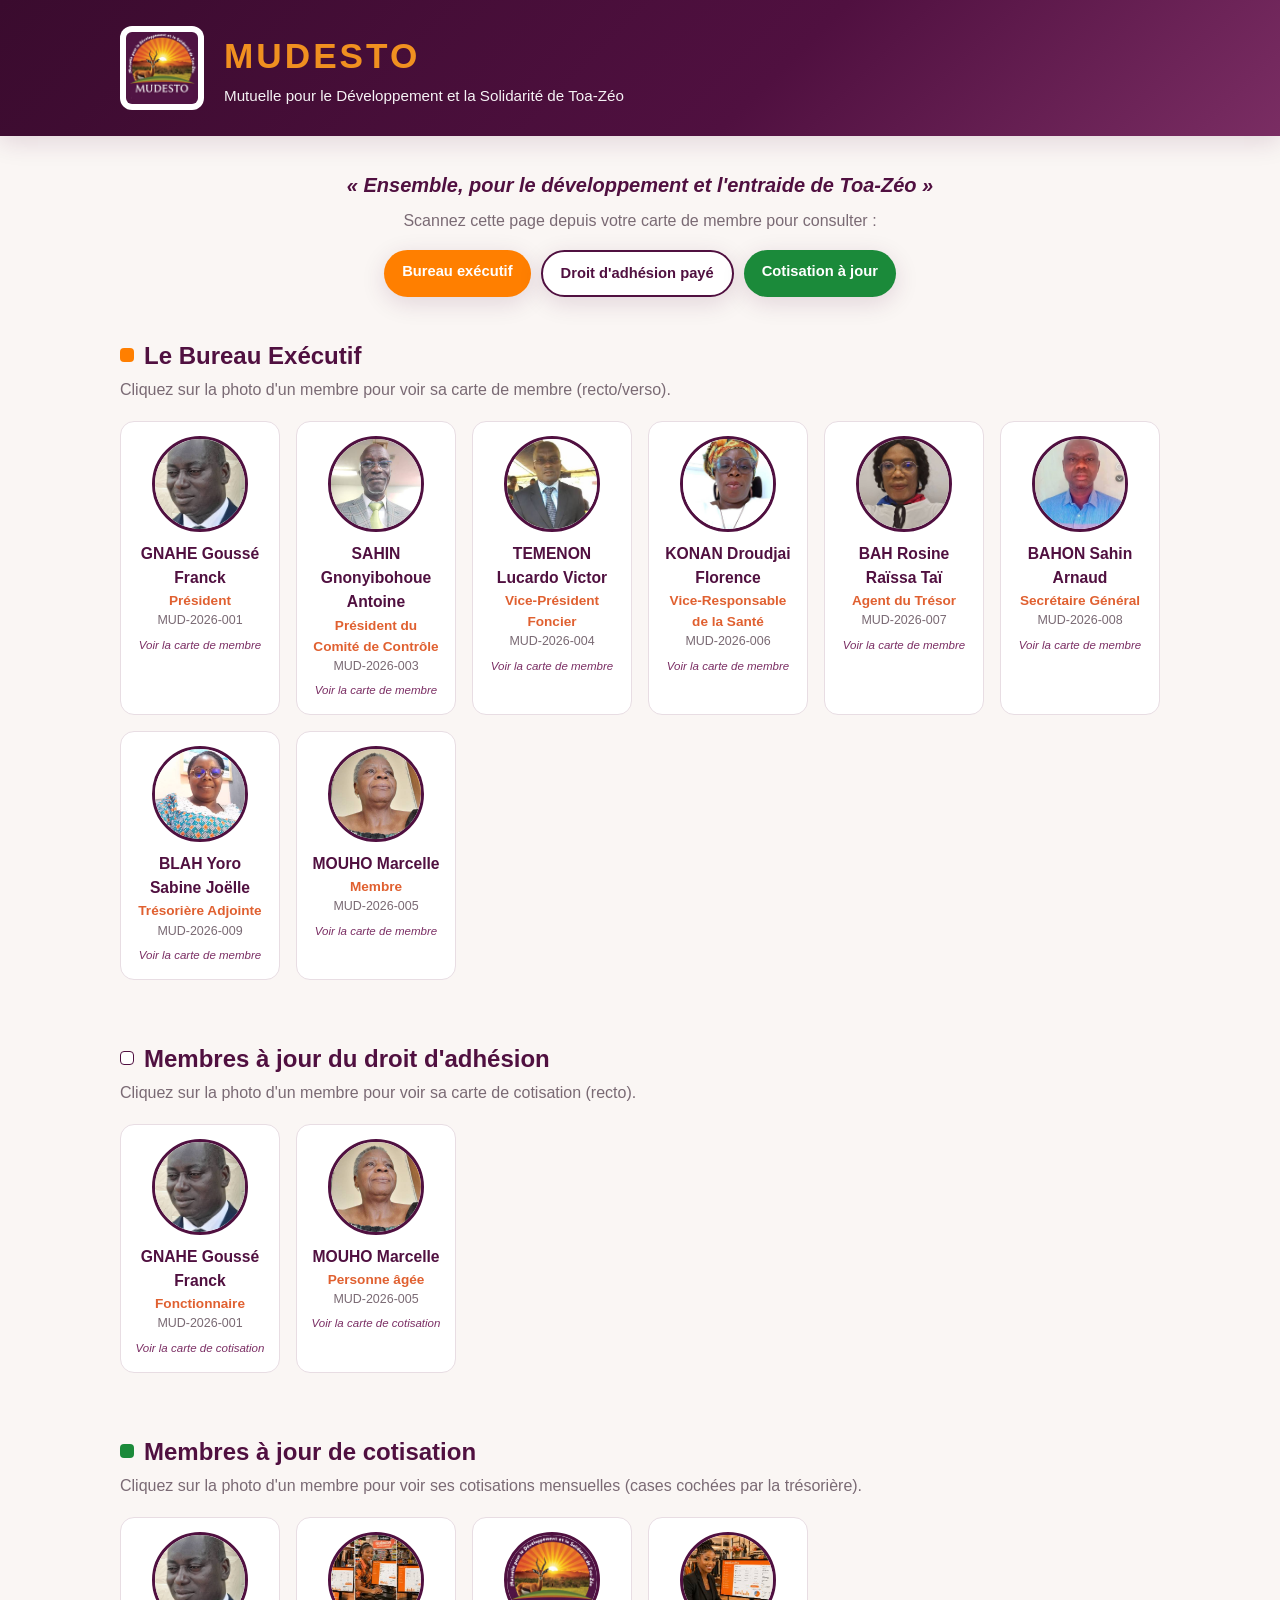
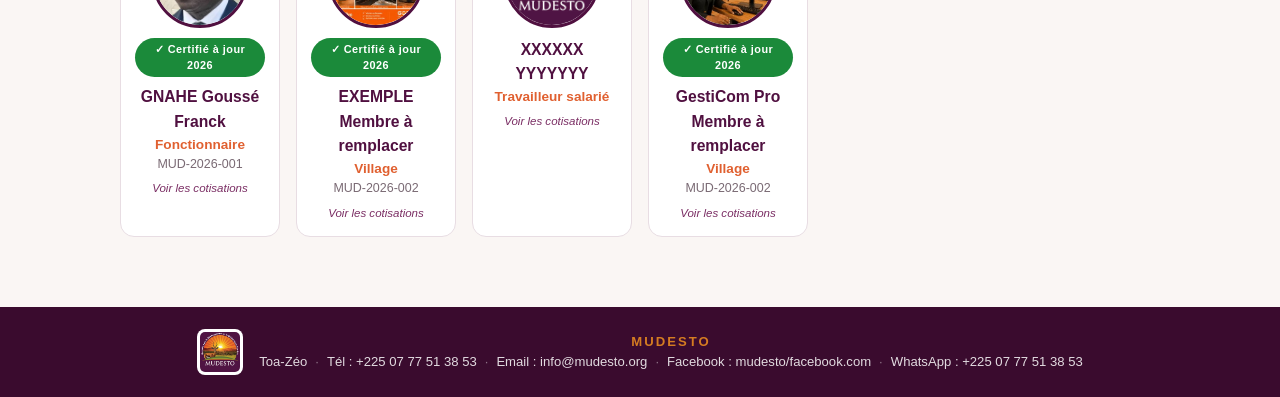
<file: index.html>
<!DOCTYPE html>
<html lang="fr">
<head>
  <meta charset="UTF-8">
  <meta name="viewport" content="width=device-width, initial-scale=1.0">
  <title>MUDESTO - Mutuelle pour le Développement et la Solidarité de Toa-Zéo</title>
  <meta name="description" content="Carte de membre numérique MUDESTO : bureau exécutif, membres à jour du droit d'adhésion et de cotisation.">
  <link rel="icon" type="image/png" href="assets/images/logo.png?v=mvzarmub">
  <link rel="stylesheet" href="assets/css/style.css?v=mvzarmub">
</head>
<body>

  <header class="site-header">
    <div class="container header-inner">
      <img src="assets/images/logo.png?v=mvzarmub" alt="Logo MUDESTO" class="logo">
      <div class="header-titles">
        <h1>MUDESTO</h1>
        <p class="nom-complet">Mutuelle pour le Développement et la Solidarité de Toa-Zéo</p>
      </div>
    </div>
  </header>

  <main class="container">

    <section class="hero">
      <p class="devise" id="hero-devise"></p>
      <p class="hero-note">Scannez cette page depuis votre carte de membre pour consulter :</p>
      <nav class="quick-nav">
        <a href="#bureau" class="chip chip-bureau">Bureau exécutif</a>
        <a href="#adherents" class="chip chip-adherents">Droit d'adhésion payé</a>
        <a href="#cotisants" class="chip chip-cotisants">Cotisation à jour</a>
      </nav>
    </section>

    <section id="bureau" class="section">
      <h2><span class="badge badge-bureau"></span> Le Bureau Exécutif</h2>
      <p class="section-sub">Cliquez sur la photo d'un membre pour voir sa carte de membre (recto/verso).</p>
      <div class="grid" id="grid-bureau"></div>
    </section>

    <section id="adherents" class="section">
      <h2><span class="badge badge-adherents"></span> Membres à jour du droit d'adhésion</h2>
      <p class="section-sub">Cliquez sur la photo d'un membre pour voir sa carte de cotisation (recto).</p>
      <div class="grid" id="grid-adherents"></div>
    </section>

    <section id="cotisants" class="section">
      <h2><span class="badge badge-cotisants"></span> Membres à jour de cotisation</h2>
      <p class="section-sub">Cliquez sur la photo d'un membre pour voir ses cotisations mensuelles (cases cochées par la trésorière).</p>
      <div class="grid" id="grid-cotisants"></div>
    </section>

  </main>

  <section class="qr-off-screen" id="qr-off" hidden>
    <div class="qr-off-box">
      <div class="qr-off-icon">&#9888;</div>
      <h2>Ce service est temporairement indisponible</h2>
      <p>Le QR code de votre carte est actuellement désactivé. Veuillez réessayer plus tard.</p>
    </div>
  </section>

  <footer class="site-footer">
    <div class="container footer-inner">
      <img src="assets/images/logo.png?v=mvzarmub" alt="Logo MUDESTO" class="logo-footer">
      <div>
        <p class="footer-nom">MUDESTO</p>
        <p id="footer-contact"></p>
      </div>
    </div>
  </footer>
  <!-- Modale : cartes du membre -->
  <div class="modal-overlay" id="modal" hidden>
    <div class="modal-box">
      <button class="modal-close" id="modal-close" aria-label="Fermer">&times;</button>
      <div id="modal-content"></div>
    </div>
  </div>

  <!-- Bouton remonter en haut -->
  <button class="back-to-top" id="back-to-top" aria-label="Remonter en haut" hidden>&#8593;</button>

  <script src="data/data.js?v=mvzarmub"></script>
  <script src="assets/js/app.js?v=mvzarmub"></script>
</body>
</html>
</file>
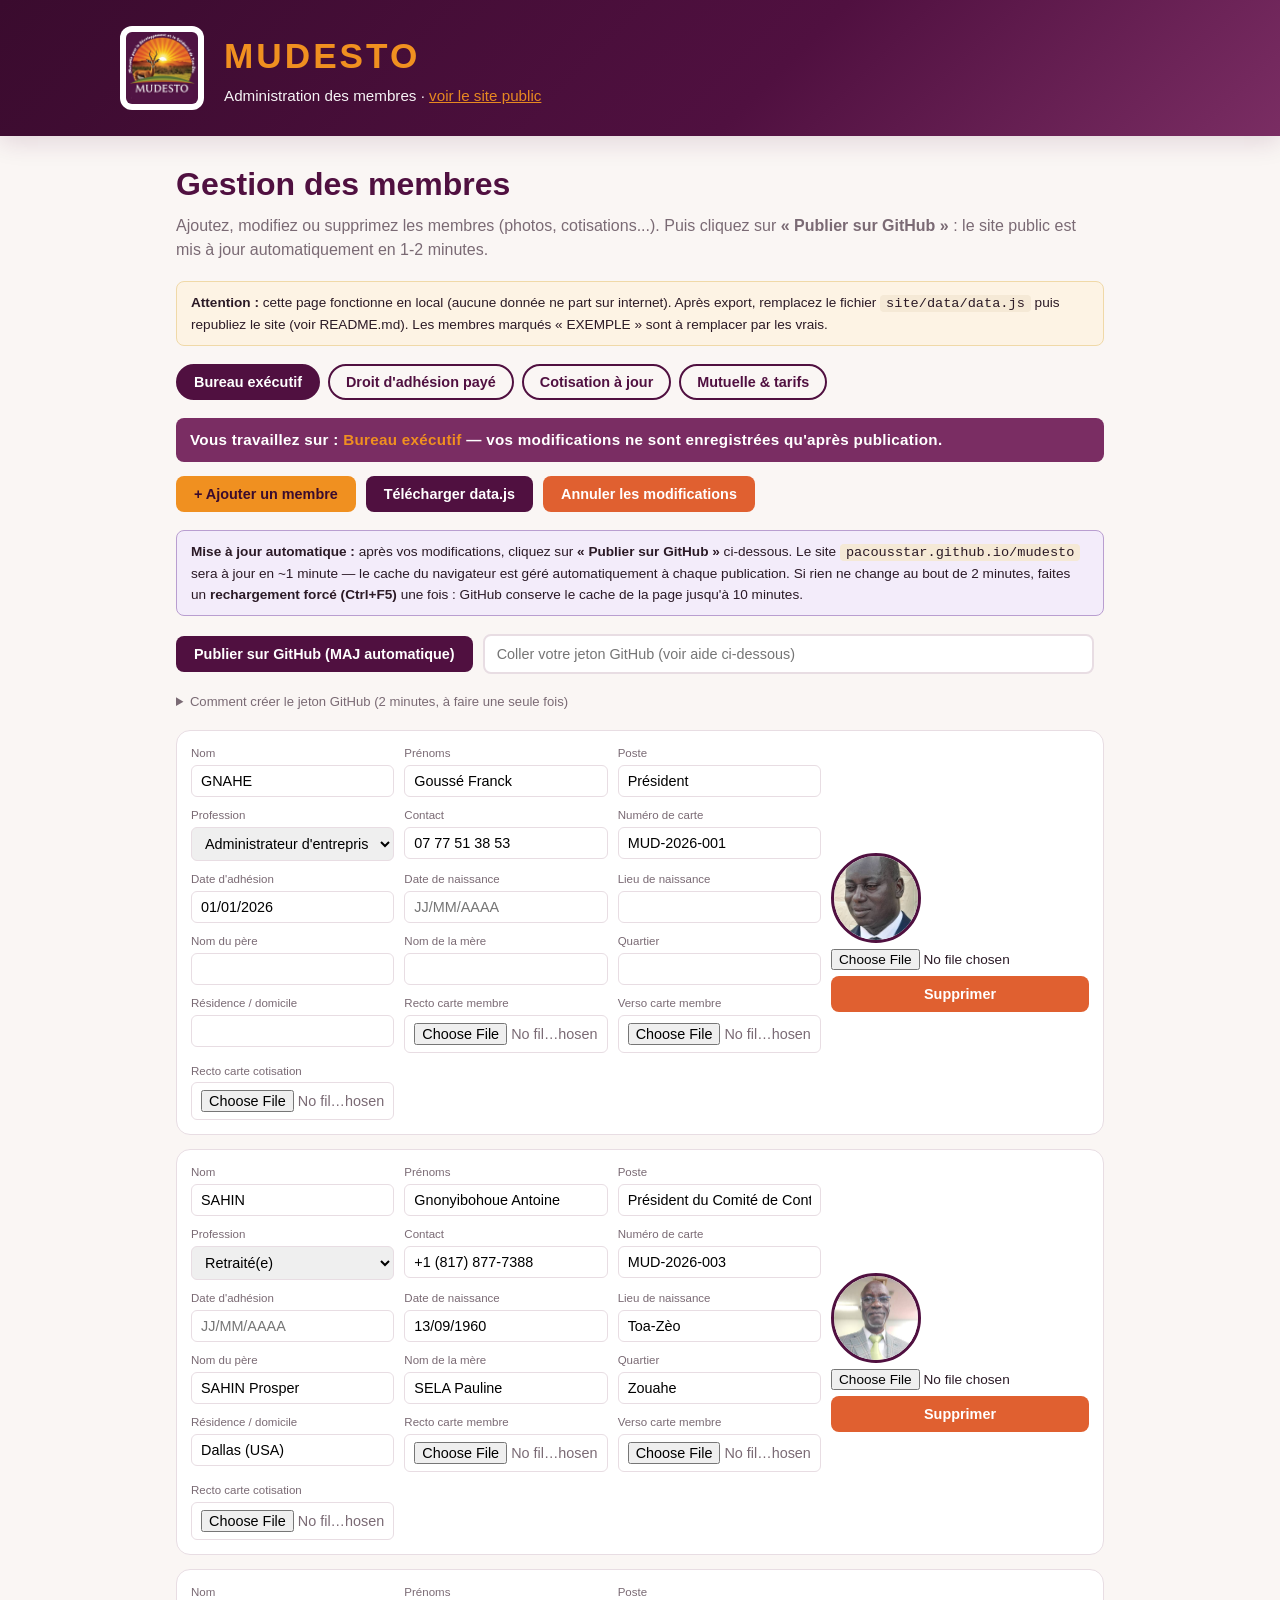
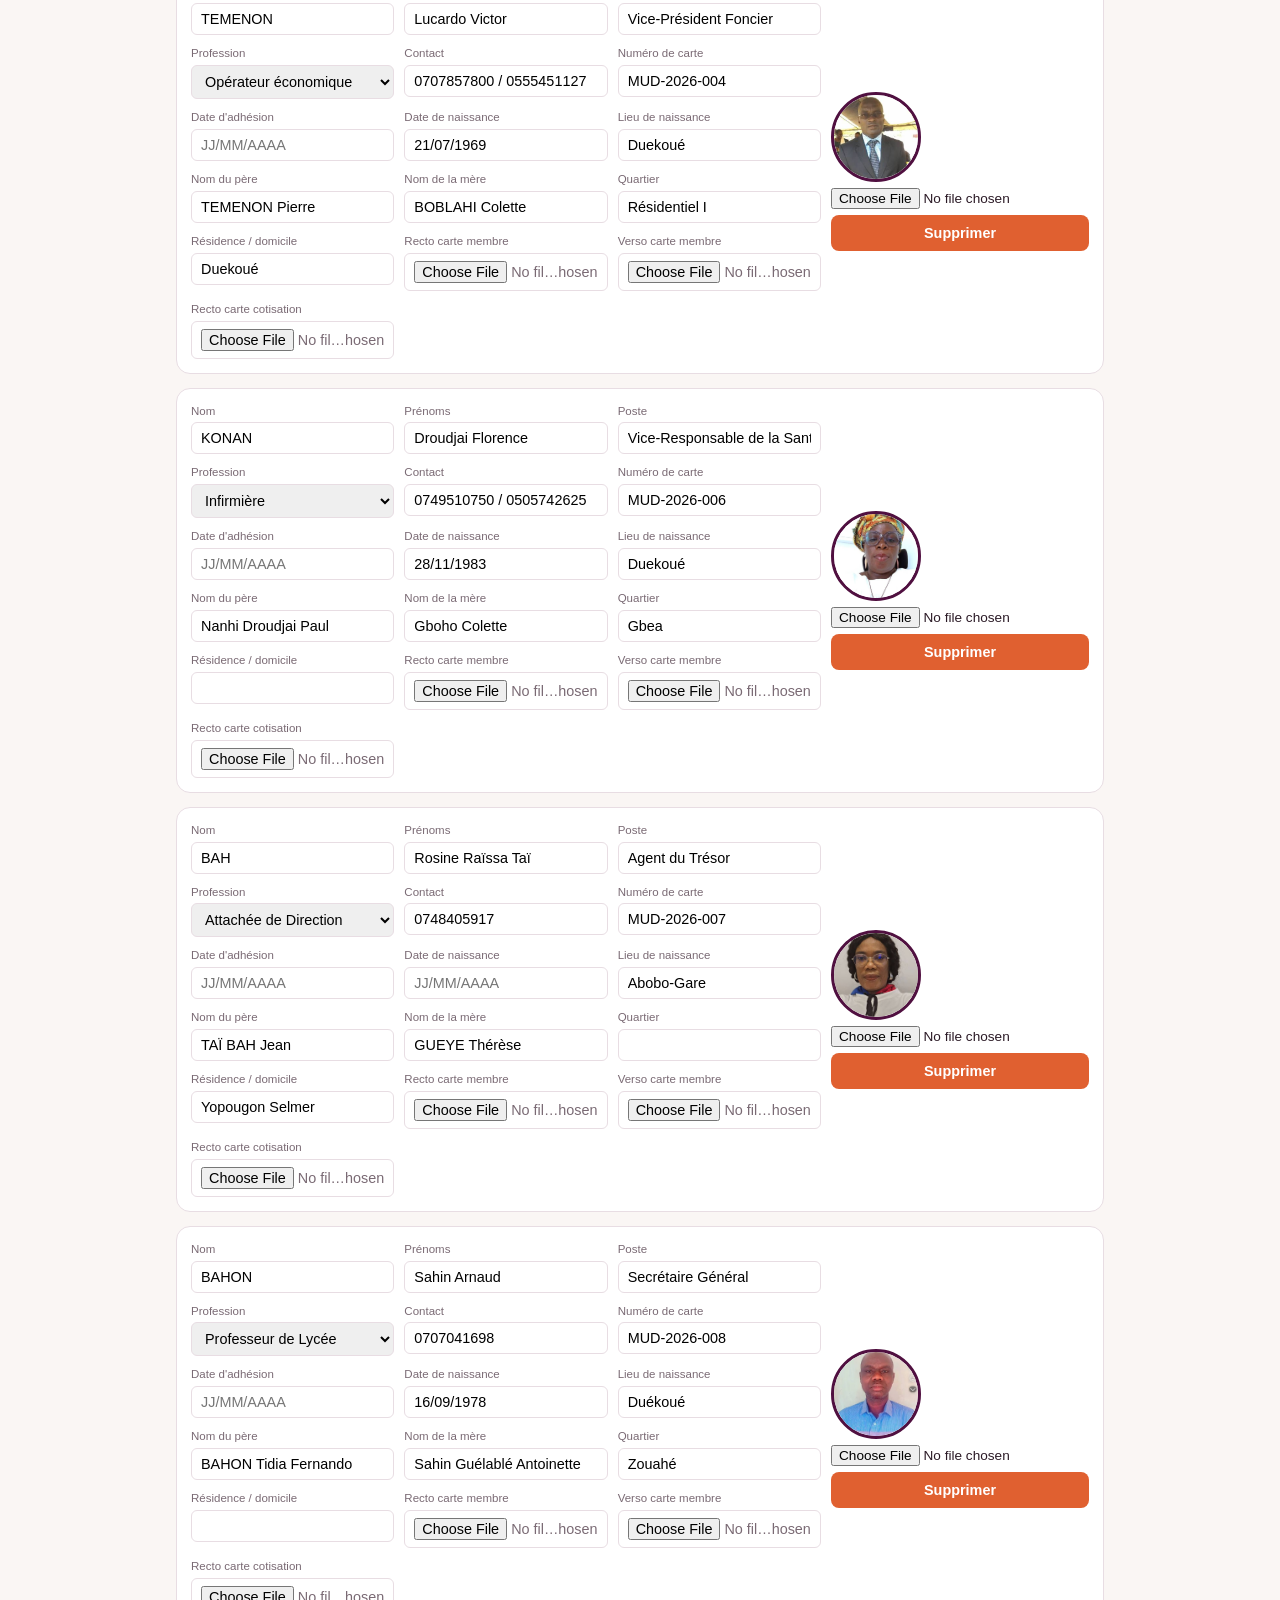
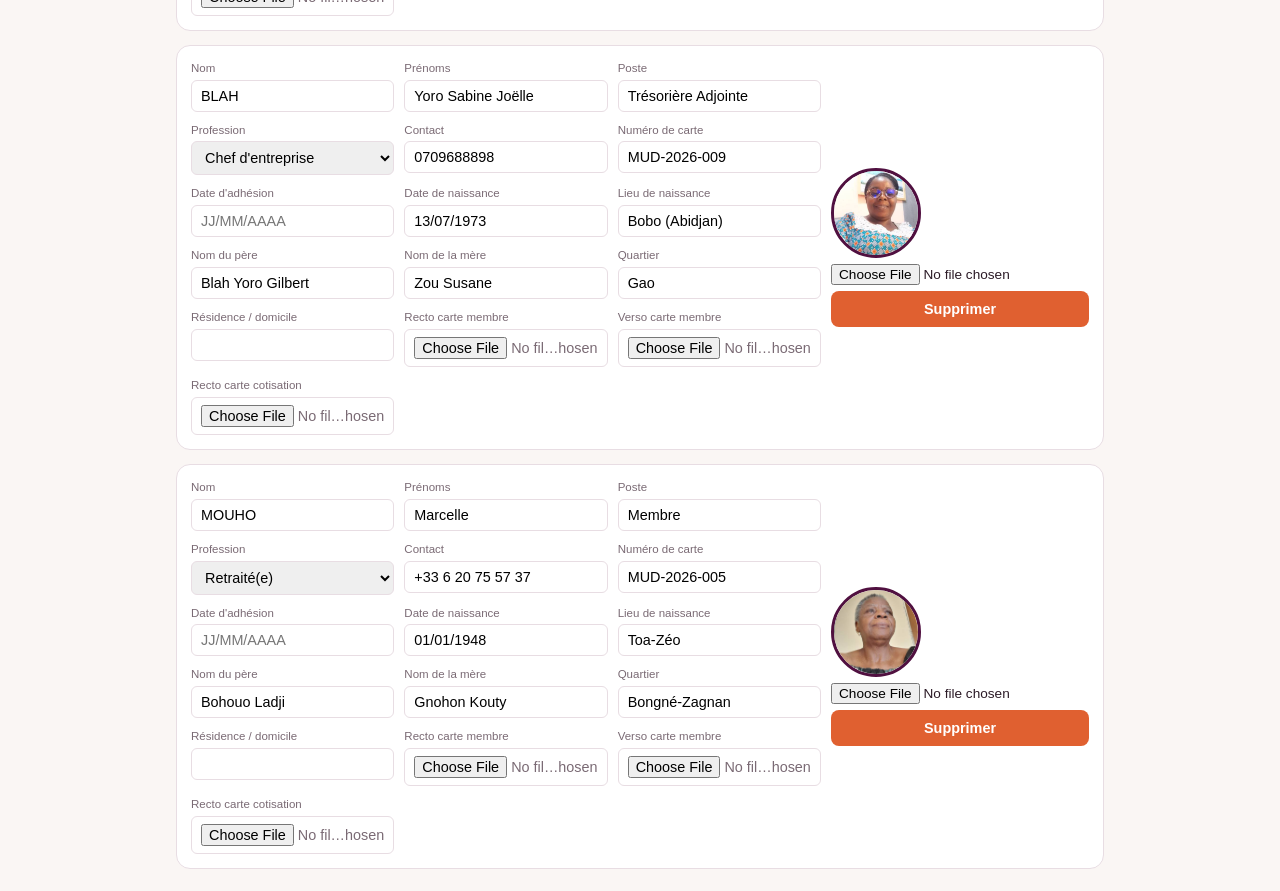
<file: admin.html>
<!DOCTYPE html>
<html lang="fr">
<head>
  <meta charset="UTF-8">
  <meta name="viewport" content="width=device-width, initial-scale=1.0">
  <title>MUDESTO - Administration des membres</title>
  <link rel="icon" type="image/png" href="assets/images/logo.png">
  <link rel="stylesheet" href="assets/css/style.css">
  <style>
    .admin-wrap { max-width: 960px; margin: 24px auto; padding: 0 16px; }
    .admin-wrap h1 { color: var(--purple); margin-bottom: 4px; }
    .admin-sub { color: var(--muted); margin-bottom: 18px; }
    .tabs { display: flex; gap: 8px; flex-wrap: wrap; margin-bottom: 18px; }
    .tab {
      border: 2px solid var(--purple);
      background: transparent;
      color: var(--purple);
      padding: 8px 16px;
      border-radius: 999px;
      font-weight: 700;
      cursor: pointer;
      font-size: 0.9rem;
    }
    .tab.active { background: var(--purple); color: var(--white); }
    .admin-actions { display: flex; gap: 10px; margin-bottom: 18px; flex-wrap: wrap; }
    .btn {
      border: none;
      border-radius: 8px;
      padding: 10px 18px;
      font-weight: 700;
      cursor: pointer;
      font-size: 0.9rem;
      background: var(--orange);
      color: var(--purple-dark);
    }
    .btn.secondary { background: var(--purple); color: var(--white); }
    .btn.danger { background: var(--orange-dark); color: var(--white); }
    .member-row {
      background: var(--white);
      border: 1px solid var(--border);
      border-radius: var(--radius);
      padding: 14px;
      margin-bottom: 14px;
      display: grid;
      grid-template-columns: 1fr auto;
      gap: 10px;
    }
    .member-row.photo-row { display: block; }
    .member-fields { display: grid; grid-template-columns: repeat(auto-fit, minmax(160px, 1fr)); gap: 10px; }
    .member-fields label { font-size: 0.72rem; color: var(--muted); display: block; }
    .member-fields input, .member-fields select {
      width: 100%;
      padding: 7px 9px;
      border: 1px solid var(--border);
      border-radius: 6px;
      font-size: 0.9rem;
      margin-top: 2px;
    }
    .photo-preview {
      width: 90px; height: 90px;
      border-radius: 50%;
      object-fit: cover;
      border: 3px solid var(--purple);
      margin-right: 12px;
      vertical-align: middle;
    }
    .photo-input { font-size: 0.85rem; }
    .row-actions { display: flex; flex-direction: column; gap: 6px; justify-content: center; }
    .cot-grid { display: grid; grid-template-columns: repeat(3, 1fr); gap: 4px 12px; margin-top: 8px; }
    .cot-grid label { display: flex; align-items: center; gap: 6px; font-size: 0.8rem; cursor: pointer; }
    .year-block { border: 1px dashed var(--border); border-radius: 8px; padding: 8px; margin-top: 8px; }
    .year-block h5 { color: var(--purple); font-size: 0.8rem; margin-bottom: 4px; }
    .note { background: #fdf3e4; border: 1px solid #f0d9a8; border-radius: 8px; padding: 10px 14px; font-size: 0.85rem; margin-bottom: 18px; }
    .note code { background: #f5e9d6; padding: 1px 6px; border-radius: 4px; }
    .copy-hint { grid-column: 1 / -1; background: #eef4fa; border: 1px dashed #9db8d6; border-radius: 8px; padding: 8px 12px; font-size: 0.78rem; color: #2b5a8c; }
    .copy-notice { grid-column: 1 / -1; border-radius: 8px; padding: 8px 12px; font-size: 0.8rem; }
    .copy-notice.ok { background: #e9f7ee; border: 1px solid #9bd4ab; color: #1b6b33; }
    .copy-notice.ko { background: #fdf3e4; border: 1px solid #f0d9a8; color: #8a5a00; }
    .tab-title {
      background: var(--purple-soft);
      color: var(--white);
      border-radius: 8px;
      padding: 10px 14px;
      font-weight: 700;
      font-size: 0.95rem;
      margin-bottom: 14px;
      letter-spacing: 0.3px;
    }
    .tab-title .tab-title-action { color: var(--orange); }
    .btn:disabled { opacity: 0.45; cursor: not-allowed; }
    .qr-toggle {
      display: flex;
      align-items: center;
      justify-content: space-between;
      gap: 12px;
      background: #e9f7ee;
      border: 1px solid #9bd4ab;
      border-radius: 8px;
      padding: 10px 14px;
    }
    .qr-toggle span { display: flex; flex-direction: column; gap: 2px; }
    .qr-toggle small { font-weight: 400; color: var(--muted); font-size: 0.72rem; }
    .qr-toggle input { width: 22px; height: 22px; accent-color: #1b8a3a; cursor: pointer; }
  </style>
</head>
<body>

  <header class="site-header">
    <div class="container header-inner">
      <img src="assets/images/logo.png" alt="Logo MUDESTO" class="logo">
      <div class="header-titles">
        <h1>MUDESTO</h1>
        <p class="nom-complet">Administration des membres &middot; <a href="index.html" style="color:#f09020;">voir le site public</a></p>
      </div>
    </div>
  </header>

  <div class="admin-wrap">
    <h1>Gestion des membres</h1>
    <p class="admin-sub">Ajoutez, modifiez ou supprimez les membres (photos, cotisations...). Puis cliquez sur <strong>« Publier sur GitHub »</strong> : le site public est mis à jour automatiquement en 1-2 minutes.</p>

    <div class="note">
      <strong>Attention :</strong> cette page fonctionne en local (aucune donnée ne part sur internet). Après export, remplacez le fichier
      <code>site/data/data.js</code> puis republiez le site (voir README.md). Les membres marqués « EXEMPLE » sont à remplacer par les vrais.
    </div>

    <div class="tabs" id="tabs">
      <button class="tab active" data-tab="bureau">Bureau exécutif</button>
      <button class="tab" data-tab="adherents">Droit d'adhésion payé</button>
      <button class="tab" data-tab="cotisants">Cotisation à jour</button>
      <button class="tab" data-tab="mutuelle">Mutuelle &amp; tarifs</button>
    </div>

    <div id="tab-title" class="tab-title"></div>

    <div id="save-status" style="display:none;background:#fdf3e4;border:1px solid #f0d9a8;border-radius:8px;padding:10px 14px;font-size:0.9rem;font-weight:700;margin-bottom:14px;color:#8a5a00;">
      &#128190; Modifications non enregistrées &mdash; cliquez sur « Publier sur GitHub » pour les mettre en ligne (sinon elles seront perdues).
    </div>
    <div id="sync-status" style="display:none;background:#f3ecfa;border:1px solid #b99ed0;border-radius:8px;padding:10px 14px;font-size:0.9rem;font-weight:700;margin-bottom:14px;color:#6b3fa0;">
      &nbsp;
    </div>

    <div class="admin-actions">
      <button class="btn" id="btn-add">+ Ajouter un membre</button>
      <button class="btn secondary" id="btn-export">Télécharger data.js</button>
      <button class="btn danger" id="btn-reload">Annuler les modifications</button>
    </div>

    <div class="note" style="border-color:#b99ed0;background:#f3ecfa;">
      <strong>Mise à jour automatique :</strong> après vos modifications, cliquez sur
      <strong>« Publier sur GitHub »</strong> ci-dessous. Le site
      <code>pacousstar.github.io/mudesto</code> sera à jour en ~1 minute — le cache du
      navigateur est géré automatiquement à chaque publication. Si rien ne change au bout
      de 2 minutes, faites un <strong>rechargement forcé (Ctrl+F5)</strong> une fois :
      GitHub conserve le cache de la page jusqu'à 10 minutes.
    </div>

    <div class="admin-actions" style="align-items:center;">
      <button class="btn" id="btn-publish" style="background:var(--purple);color:#fff;">Publier sur GitHub (MAJ automatique)</button>
      <input type="password" id="token-input" placeholder="Coller votre jeton GitHub (voir aide ci-dessous)"
             style="flex:1;min-width:240px;padding:10px 12px;border:2px solid var(--border);border-radius:8px;font-size:0.9rem;">
      <span id="pub-status" style="font-weight:700;"></span>
    </div>
    <details style="margin-bottom:18px;font-size:0.82rem;color:var(--muted);">
      <summary>Comment créer le jeton GitHub (2 minutes, à faire une seule fois)</summary>
      <ol style="margin:8px 0 0 18px;line-height:1.7;">
        <li>Ouvrez <a href="https://github.com/settings/tokens?type=beta" target="_blank">github.com/settings/tokens?type=beta</a> (connecté en <strong>Pacousstar</strong>)</li>
        <li>Cliquez <strong>Generate new token</strong> → nommez-le <code>mudesto-admin</code></li>
        <li>Durée : <strong>No expiration</strong> (ou une durée à votre choix)</li>
        <li>Dans <strong>Repository access</strong> : choisissez <em>Only select repositories</em> → sélectionnez <code>mudesto</code></li>
        <li>Dans <strong>Permissions</strong> → <em>Contents</em> → choisissez <strong>Read and write</strong></li>
        <li>Cliquez <strong>Generate token</strong> puis <strong>copiez le jeton</strong> (affiché une seule fois)</li>
        <li>Collez-le dans le champ ci-dessus puis cliquez <strong>Publier sur GitHub</strong></li>
      </ol>
      <p style="margin-top:8px;">Le jeton est enregistré <strong>uniquement dans votre navigateur</strong> (aucun serveur) et limité au seul dépôt mudesto.<br>
      <strong>Fusion automatique :</strong> au moment de publier, le bouton fusionne vos modifications avec celles faites ailleurs (champ par champ, membre par membre). Rien n'est jamais écrasé — ni vos MAJ, ni les MAJ extérieures.</p>
    </details>

    <div id="admin-content"></div>
  </div>

  <script src="data/data.js"></script>
  <script src="assets/js/merge.js"></script>
  <script>
    (function () {
      "use strict";

      let DATA = window.MUDESTO_DATA;
      let sessionBase = JSON.parse(JSON.stringify(DATA));
      let currentTab = "bureau";

      const $ = (s) => document.querySelector(s);
      const CATEGORIES = Object.keys(DATA.tarifs.cotisationMensuelle);
      const PROFESSIONS = [
        "Administrateur d'entreprise",
        "Chef d'entreprise",
        "Professeur de Lycée",
        "Attachée de Direction",
        "Infirmière",
        "Retraité(e)",
        "Opérateur économique",
        "Étudiant",
        "Élève",
        "Salarié",
        "Ménagère",
        "Sans emploi"
      ];
      const MOIS = DATA.mois;
      const ANNEES = DATA.annees;

      const saveStatus = $("#save-status");
      let dirty = false;
      const markDirty = () => {
        dirty = true;
        saveStatus.style.display = "block";
        saveStatus.textContent = "\u{1F4BE} Modifications non enregistrées \u2014 cliquez sur « Publier sur GitHub » pour les mettre en ligne (sinon elles seront perdues).";
        saveStatus.style.background = "#fdf3e4";
        saveStatus.style.borderColor = "#f0d9a8";
        saveStatus.style.color = "#8a5a00";
      };

      let lists = { bureau: DATA.bureau, adherents: DATA.adherents, cotisants: DATA.cotisants };
      const uid = () => "m" + Date.now().toString(36) + Math.random().toString(36).slice(2, 6);

      /* ---------- Titre de la section active ---------- */
      const TAB_TITLES = {
        bureau: "Bureau exécutif",
        adherents: "Droit d'adhésion payé",
        cotisants: "Cotisation à jour",
        mutuelle: "Mutuelle & tarifs"
      };
      const tabTitle = $("#tab-title");
      const btnAdd = $("#btn-add");
      const setTabTitle = (msg) => { tabTitle.innerHTML = msg; };
      const updateSectionTitle = () => {
        btnAdd.disabled = currentTab === "mutuelle";
        btnAdd.title = currentTab === "mutuelle" ? "Aucun membre ici : cet onglet gère les informations de la mutuelle" : "";
        setTabTitle(`Vous travaillez sur : <span class="tab-title-action">${TAB_TITLES[currentTab]}</span> — vos modifications ne sont enregistrées qu'après publication.`);
      };

      /* ---------- Photo : redimensionnement + base64 ---------- */
      function fileToDataURL(file, maxW, cb) {
        const img = new Image();
        const url = URL.createObjectURL(file);
        img.onload = () => {
          const scale = Math.min(1, maxW / img.width);
          const canvas = document.createElement("canvas");
          canvas.width = Math.round(img.width * scale);
          canvas.height = Math.round(img.height * scale);
          canvas.getContext("2d").drawImage(img, 0, 0, canvas.width, canvas.height);
          cb(canvas.toDataURL("image/jpeg", 0.72));
          URL.revokeObjectURL(url);
        };
        img.src = url;
      }

      /* ---------- Rendu ---------- */

      function cotEditor(m) {
        const montant = DATA.tarifs.cotisationMensuelle[m.categorie] || 0;
        return `
          <div style="font-size:0.82rem;color:var(--purple);margin-bottom:4px;">
            <b>${m.categorie || "—"}</b> &middot; cotisation mensuelle : <b>${montant ? montant.toLocaleString("fr-FR") + " F" : "—"}</b>
          </div>
          <div class="cot-grid">
            ${ANNEES.map((annee) => `
              <div class="year-block">
                <h5>Année ${annee}</h5>
                ${MOIS.map((mois) => {
                  const paye = !!(m.cotisations && m.cotisations[annee] && m.cotisations[annee][mois]);
                  return `
                    <label><input type="checkbox" class="cot-check"
                      data-annee="${annee}" data-mois="${mois}"
                      ${paye ? "checked" : ""}> ${mois}</label>`;
                }).join("")}
              </div>
            `).join("")}
          </div>`;
      }

      function memberRow(m, kind) {
        const isBureau = kind === "bureau";
        const isCotisant = kind === "cotisants";
        return `
        <div class="member-row" data-id="${m.id}">
          ${isCotisant ? `
          <div class="copy-hint">Nom + Prénoms suffisent : les autres champs (catégorie, contact, n° de carte, photo, identité…) se copient automatiquement depuis « Droit d'adhésion payé » si le membre y existe déjà.</div>
          <div class="copy-notice" style="display:none;"></div>` : kind === "adherents" ? `
          <div class="copy-hint">Nom + Prénoms suffisent : les autres champs (catégorie, contact, n° de carte, photo, identité…) se copient automatiquement depuis « Bureau exécutif » si le membre y existe déjà.</div>
          <div class="copy-notice" style="display:none;"></div>` : ""}
          <div class="member-fields">
            <label>Nom<input class="f-nom" value="${(m.nom || "").replace(/"/g, "&quot;")}"></label>
            <label>Prénoms<input class="f-prenoms" value="${(m.prenoms || "").replace(/"/g, "&quot;")}"></label>
            ${isBureau ? `<label>Poste<input class="f-poste" value="${(m.poste || "").replace(/"/g, "&quot;")}"></label>` : ""}
            ${isBureau ? `
            <label>Profession
              <select class="f-prof-select">
                <option value="">&mdash; S&eacute;lectionner &mdash;</option>
                ${PROFESSIONS.map((p) => `<option>${p}</option>`).join("")}
                <option value="__autre__">Autre : &agrave; pr&eacute;ciser</option>
              </select>
              <input class="f-prof-autre" placeholder="Précisez la profession" style="display:none;">
            </label>` : `
            <label>Catégorie
              <select class="f-categorie">
                ${CATEGORIES.map((c) => `<option ${c === m.categorie ? "selected" : ""}>${c}</option>`).join("")}
              </select>
            </label>`}
            <label>Contact<input class="f-contact" value="${(m.contact || "").replace(/"/g, "&quot;")}"></label>
            <label>Numéro de carte<input class="f-num" value="${(m.numCarte || "").replace(/"/g, "&quot;")}"></label>
            <label>Date d'adhésion<input class="f-date" value="${(m.dateAdhesion || "").replace(/"/g, "&quot;")}" placeholder="JJ/MM/AAAA"></label>
            <label>Date de naissance<input class="f-ddn" value="${(m.dateNaissance || "").replace(/"/g, "&quot;")}" placeholder="JJ/MM/AAAA"></label>
            <label>Lieu de naissance<input class="f-ldn" value="${(m.lieuNaissance || "").replace(/"/g, "&quot;")}"></label>
            ${isBureau ? "" : `<label>Profession<input class="f-prof" value="${(m.profession || "").replace(/"/g, "&quot;")}"></label>`}
            <label>Nom du père<input class="f-pere" value="${(m.pere || "").replace(/"/g, "&quot;")}"></label>
            <label>Nom de la mère<input class="f-mere" value="${(m.mere || "").replace(/"/g, "&quot;")}"></label>
            <label>Quartier<input class="f-quartier" value="${(m.quartier || "").replace(/"/g, "&quot;")}"></label>
            <label>Résidence / domicile<input class="f-residence" value="${(m.residence || "").replace(/"/g, "&quot;")}"></label>
            ${isBureau ? `
              <label>Recto carte membre<input type="file" accept="image/*" class="f-file" data-field="carteMembreRecto"></label>
              <label>Verso carte membre<input type="file" accept="image/*" class="f-file" data-field="carteMembreVerso"></label>
            ` : ""}
            ${isCotisant ? "" : `
              <label>Recto carte cotisation<input type="file" accept="image/*" class="f-file" data-field="carteCotisationRecto"></label>
            `}
            ${isCotisant ? `
              <label>Verso carte cotisation<input type="file" accept="image/*" class="f-file" data-field="carteCotisationVerso"></label>
            ` : ""}
          </div>
          <div class="row-actions">
            <img class="photo-preview" src="${m.photo || ""}" alt=""
                 style="${m.photo ? "" : "display:none;"}">
            <input type="file" accept="image/*" class="photo-input" title="Choisir la photo du membre">
            <button class="btn danger btn-del">Supprimer</button>
          </div>
        </div>
        ${isCotisant ? `<div class="member-row photo-row" data-id="${m.id}">${cotEditor(m)}</div>` : ""}`;
      }

      function renderTab() {
        if (currentTab === "mutuelle") {
          renderMutuelle();
          return;
        }
        const list = lists[currentTab];
        const items = list.map((m) => memberRow(m, currentTab)).join("") ||
          "<p style='color:var(--muted);'>Aucun membre dans cette liste.</p>";
        $("#admin-content").innerHTML = items;

        document.querySelectorAll(".member-row[data-id]").forEach((row) => {
          const id = row.dataset.id;
          const m = list.find((x) => x.id === id);
          if (!m) return;

          const COPY_FROM = {
            cotisants: { list: lists.adherents, label: "« Droit d'adhésion payé »" },
            adherents: { list: lists.bureau, label: "« Bureau exécutif »" }
          };
          const copyFrom = COPY_FROM[currentTab];
          if (copyFrom) {
            const norm = (s) => (s || "").trim().toLowerCase().normalize("NFD").replace(/[\u0300-\u036f]/g, "");
            const showCopyNotice = (ok, txt) => {
              const notice = row.querySelector(".copy-notice");
              if (notice) {
                notice.style.display = "";
                notice.className = "copy-notice " + ok;
                notice.textContent = txt;
              }
            };
            const autoFillFromSource = () => {
              const nom = row.querySelector(".f-nom").value;
              const prenoms = row.querySelector(".f-prenoms").value;
              if (!nom && !prenoms) return;
              const src = copyFrom.list.find((a) => norm(a.nom) === norm(nom) && norm(a.prenoms) === norm(prenoms));
              if (src) {
                ["categorie", "contact", "numCarte", "dateAdhesion", "dateNaissance", "lieuNaissance", "profession", "pere", "mere", "quartier", "residence", "photo"].forEach((f) => { m[f] = src[f]; });
                markDirty();
                renderTab();
                const row2 = document.querySelector('.member-row[data-id="' + m.id + '"]');
                const n2 = row2 && row2.querySelector(".copy-notice");
                if (n2) {
                  n2.style.display = "";
                  n2.className = "copy-notice ok";
                  n2.textContent = "Données copiées depuis " + copyFrom.label + " : " + src.nom + " " + (src.prenoms || "") + " — catégorie, contact, n° de carte, photo, etc.";
                }
              } else {
                showCopyNotice("ko", "Aucun membre « " + nom + " " + prenoms + " » trouvé dans " + copyFrom.label + " — remplissez les champs manuellement.");
              }
            };
            row.querySelectorAll(".f-nom, .f-prenoms").forEach((el) => {
              el.addEventListener("change", autoFillFromSource);
            });
          }

          row.querySelectorAll(".f-nom, .f-prenoms, .f-poste, .f-categorie, .f-contact, .f-num, .f-date, .f-ddn, .f-ldn, .f-prof, .f-pere, .f-mere, .f-quartier, .f-residence").forEach((el) => {
            el.addEventListener("change", () => {
              const map = {
                "f-nom": "nom", "f-prenoms": "prenoms", "f-poste": "poste",
                "f-categorie": "categorie", "f-contact": "contact",
                "f-num": "numCarte", "f-date": "dateAdhesion",
                "f-ddn": "dateNaissance", "f-ldn": "lieuNaissance",
                "f-prof": "profession", "f-pere": "pere", "f-mere": "mere",
                "f-quartier": "quartier", "f-residence": "residence"
              };
              m[map[el.className]] = el.value;
              markDirty();
            });
          });

          const fileInput = row.querySelector(".photo-input");
          if (fileInput) {
            fileInput.addEventListener("change", (e) => {
              const f = e.target.files[0];
              if (!f) return;
              fileToDataURL(f, 400, (dataUrl) => {
                m.photo = dataUrl;
                const img = row.querySelector(".photo-preview");
                img.src = dataUrl;
                img.style.display = "";
                markDirty();
              });
            });
          }

          row.querySelectorAll(".f-file").forEach((el) => {
            el.addEventListener("change", (e) => {
              const f = e.target.files[0];
              if (!f) return;
              fileToDataURL(f, 1000, (dataUrl) => { m[el.dataset.field] = dataUrl; markDirty(); });
            });
          });

          const profSelect = row.querySelector(".f-prof-select");
          if (profSelect) {
            const autre = row.querySelector(".f-prof-autre");
            const setAutre = (show, val) => {
              autre.style.display = show ? "" : "none";
              if (val !== undefined) autre.value = val;
            };
            const cur = m.profession || "";
            if (PROFESSIONS.includes(cur)) {
              profSelect.value = cur;
            } else if (cur) {
              profSelect.value = "__autre__";
              setAutre(true, cur);
            }
            profSelect.addEventListener("change", () => {
              if (profSelect.value === "__autre__") {
                setAutre(true);
              } else {
                m.profession = profSelect.value;
                setAutre(false, "");
                markDirty();
              }
            });
            autre.addEventListener("change", () => {
              m.profession = autre.value;
              markDirty();
            });
          }

          row.querySelectorAll(".cot-check").forEach((cb) => {
            cb.addEventListener("change", () => {
              if (!m.cotisations) m.cotisations = {};
              if (!m.cotisations[cb.dataset.annee]) m.cotisations[cb.dataset.annee] = {};
              m.cotisations[cb.dataset.annee][cb.dataset.mois] = cb.checked;
              markDirty();
            });
          });

          const del = row.querySelector(".btn-del");
          if (del) {
            del.addEventListener("click", () => {
              if (confirm("Supprimer ce membre ?")) {
                const idx = list.findIndex((x) => x.id === id);
                if (idx > -1) list.splice(idx, 1);
                markDirty();
                renderTab();
              }
            });
          }
        });
      }

      /* ---------- Onglet Mutuelle & tarifs ---------- */
      function renderMutuelle() {
        const M = DATA.mutuelle;
        if (!M.contact) M.contact = {};
        M.contact.adresse = M.contact.adresse || "";
        M.contact.telephone = M.contact.telephone || "";
        M.contact.email = M.contact.email || "";
        M.contact.facebook = M.contact.facebook || "";
        M.contact.whatsapp = M.contact.whatsapp || "";
        const bind = (sel, obj, key) => {
          const el = $("#admin-content").querySelector(sel);
          el.addEventListener("change", () => { obj[key] = el.value; markDirty(); });
        };
        const tarifRow = (cat) => `
          <div style="display:flex;gap:10px;align-items:center;background:var(--white);border:1px solid var(--border);border-radius:8px;padding:10px 14px;margin-bottom:8px;">
            <b style="flex:1;">${cat}</b>
            <label style="font-size:0.75rem;color:var(--muted);">Droit d'adhésion (F)
              <input class="t-adh" data-cat="${cat}" type="number" value="${DATA.tarifs.droitAdhesion[cat]}" style="width:110px;padding:7px 9px;border:1px solid var(--border);border-radius:6px;margin-top:2px;">
            </label>
            <label style="font-size:0.75rem;color:var(--muted);">Cotisation mensuelle (F)
              <input class="t-cot" data-cat="${cat}" type="number" value="${DATA.tarifs.cotisationMensuelle[cat]}" style="width:110px;padding:7px 9px;border:1px solid var(--border);border-radius:6px;margin-top:2px;">
            </label>
          </div>`;

        $("#admin-content").innerHTML = `
          <div class="note" style="border-color:#b99ed0;background:#f3ecfa;">
            Ces informations apparaissent dans l'en-tête et le pied de page du site public.
          </div>
          <div class="member-row" style="grid-template-columns:1fr;">
            <div class="member-fields">
              <label>Nom complet de la mutuelle<input id="m-nomcomplet" value="${(M.nomComplet || "").replace(/"/g, "&quot;")}"></label>
              <label>Devise / slogan<input id="m-devise" value="${(M.devise || "").replace(/"/g, "&quot;")}"></label>
              <label>Période des cartes<input id="m-periode" value="${(M.periodeCarte || "").replace(/"/g, "&quot;")}"></label>
              <label>Adresse<input id="m-adresse" value="${(M.contact.adresse || "").replace(/"/g, "&quot;")}"></label>
              <label>Téléphone<input id="m-telephone" value="${(M.contact.telephone || "").replace(/"/g, "&quot;")}" placeholder="+225 07 00 00 00 00"></label>
              <label>Email<input id="m-email" value="${(M.contact.email || "").replace(/"/g, "&quot;")}" placeholder="mudesto@example.com"></label>
              <label>Facebook<input id="m-facebook" value="${(M.contact.facebook || "").replace(/"/g, "&quot;")}" placeholder="https://facebook.com/..."></label>
              <label>WhatsApp<input id="m-whatsapp" value="${(M.contact.whatsapp || "").replace(/"/g, "&quot;")}" placeholder="+225 07 00 00 00 00"></label>
              <label class="qr-toggle">
                <span>
                  QR code visible
                  <small>Si désactivé : le QR est remplacé par « QR désactivé » sur les cartes, et un scan affiche « Service temporairement indisponible ».</small>
                </span>
                <input type="checkbox" id="m-qr" ${M.qrcodeVisible !== false ? "checked" : ""}>
              </label>
            </div>
          </div>
          <h3 style="color:var(--purple);margin:18px 0 10px;">Tarifs (en francs CFA)</h3>
          ${CATEGORIES.map(tarifRow).join("")}
        `;

        bind("#m-nomcomplet", M, "nomComplet");
        bind("#m-devise", M, "devise");
        bind("#m-periode", M, "periodeCarte");
        bind("#m-adresse", M.contact, "adresse");
        bind("#m-telephone", M.contact, "telephone");
        bind("#m-email", M.contact, "email");
        bind("#m-facebook", M.contact, "facebook");
        bind("#m-whatsapp", M.contact, "whatsapp");
        $("#m-qr").addEventListener("change", (e) => {
          M.qrcodeVisible = e.target.checked;
          markDirty();
        });
        $("#admin-content").querySelectorAll(".t-adh").forEach((el) => {
          el.addEventListener("change", () => {
            DATA.tarifs.droitAdhesion[el.dataset.cat] = Number(el.value) || 0;
            markDirty();
          });
        });
        $("#admin-content").querySelectorAll(".t-cot").forEach((el) => {
          el.addEventListener("change", () => {
            DATA.tarifs.cotisationMensuelle[el.dataset.cat] = Number(el.value) || 0;
            markDirty();
          });
        });
      }

      /* ---------- Onglets ---------- */
      $("#tabs").addEventListener("click", (e) => {
        const btn = e.target.closest(".tab");
        if (!btn) return;
        currentTab = btn.dataset.tab;
        document.querySelectorAll(".tab").forEach((t) => t.classList.toggle("active", t === btn));
        updateSectionTitle();
        renderTab();
      });

      /* ---------- Ajouter ---------- */
      btnAdd.addEventListener("click", () => {
        if (currentTab === "mutuelle") return;
        const m = {
          id: uid(), nom: "NOUVEAU", prenoms: "",
          contact: "", categorie: CATEGORIES[0], numCarte: "", dateAdhesion: "",
          photo: null
        };
        if (currentTab === "bureau") m.poste = "Membre du bureau";
        if (currentTab === "cotisants") m.cotisations = {};
        lists[currentTab].unshift(m);
        markDirty();
        setTabTitle(`Membre ajouté dans : <span class="tab-title-action">${TAB_TITLES[currentTab]}</span> — remplissez ses informations puis publiez.`);
        renderTab();
        window.scrollTo({ top: 0, behavior: "smooth" });
      });

      /* ---------- Recharger (annuler) ---------- */
      $("#btn-reload").addEventListener("click", () => {
        if (confirm("Annuler toutes les modifications non exportées ?")) {
          location.reload();
        }
      });

      /* ---------- Publier sur GitHub (MAJ automatique) ---------- */
      const TOKEN_KEY = "mudesto_github_token";
      const REPO = "Pacousstar/mudesto";
      const FILE_PATH = "data/data.js";

      const tokenInput = $("#token-input");
      const pubStatus = $("#pub-status");
      tokenInput.value = localStorage.getItem(TOKEN_KEY) || "";

      const status = (msg, ok) => {
        pubStatus.textContent = msg;
        pubStatus.style.color = ok === undefined ? "var(--muted)" : ok ? "#1b8a3a" : "#c0392b";
      };

      const buildDataJs = () => {
        const clone = JSON.parse(JSON.stringify(DATA));
        for (const f of ["telephone", "whatsapp"]) {
          if (clone.mutuelle.contact && clone.mutuelle.contact[f]) {
            clone.mutuelle.contact[f] = String(clone.mutuelle.contact[f]).replace(/^\u00B0/, "+");
          }
        }
        return "/* ============================================================\n" +
          "   MUDESTO - Base de données des membres (générée par admin.html)\n" +
          "   ============================================================ */\n\n" +
          "window.MUDESTO_DATA = " + JSON.stringify(clone, null, 2) + ";\n";
      };

      const apiHeaders = (token) => ({
        "Authorization": "Bearer " + token,
        "Accept": "application/vnd.github+json",
        "User-Agent": "MUDESTO-admin"
      });

      const getRepoFile = async (token, path) => {
        const res = await fetch("https://api.github.com/repos/" + REPO + "/contents/" + path, { headers: apiHeaders(token) });
        if (!res.ok) throw new Error(path + " introuvable (" + res.status + ")");
        const j = await res.json();
        return { text: decodeURIComponent(escape(atob(j.content))), sha: j.sha };
      };

      const putRepoFile = async (token, path, content, message) => {
        let sha = null;
        const getRes = await fetch("https://api.github.com/repos/" + REPO + "/contents/" + path, { headers: apiHeaders(token) });
        if (getRes.ok) sha = (await getRes.json()).sha;
        else if (getRes.status !== 404) throw new Error("API GitHub : " + getRes.status);

        const putRes = await fetch("https://api.github.com/repos/" + REPO + "/contents/" + path, {
          method: "PUT",
          headers: { ...apiHeaders(token), "Content-Type": "application/json" },
          body: JSON.stringify({
            message: message,
            content: btoa(unescape(encodeURIComponent(content))),
            sha: sha || undefined
          })
        });
        if (!putRes.ok) {
          const err = await putRes.json().catch(() => ({}));
          if ((err.message || "").toLowerCase().includes("authentication")) {
            throw new Error("token");
          }
          throw new Error(err.message || putRes.status);
        }
      };

      $("#btn-publish").addEventListener("click", async () => {
        const token = tokenInput.value.trim();
        if (!token) {
          status("Collez d'abord votre jeton GitHub (voir l'aide).", false);
          return;
        }
        localStorage.setItem(TOKEN_KEY, token);
        status("Publication en cours...", undefined);
        $("#btn-publish").disabled = true;
        try {
          /* Fusion automatique avec les données en ligne :
             aucune MAJ faite ailleurs n'est perdue, aucune modification
             faite ici n'est supprimée. */
          let remoteData = null;
          const getRes = await fetch("https://api.github.com/repos/" + REPO + "/contents/" + FILE_PATH, { headers: apiHeaders(token) });
          if (getRes.ok) {
            const j = await getRes.json();
            const remoteTxt = decodeURIComponent(escape(atob(j.content)));
            const eq = remoteTxt.indexOf("window.MUDESTO_DATA = ");
            if (eq > -1) {
              try {
                remoteData = JSON.parse(remoteTxt.slice(eq + "window.MUDESTO_DATA = ".length).replace(/;\s*$/, ""));
              } catch (e) { remoteData = null; }
            }
          }
          if (remoteData && window.MUDESTO_MERGE) {
            const merged = window.MUDESTO_MERGE.mergeData(sessionBase, DATA, remoteData);
            if (JSON.stringify(merged) !== JSON.stringify(DATA)) {
              DATA = merged;
              sessionBase = JSON.parse(JSON.stringify(DATA));
              lists = { bureau: DATA.bureau, adherents: DATA.adherents, cotisants: DATA.cotisants };
              renderTab();
              status("Fusion automatique avec les MAJ faites ailleurs effectuée (aucune perte) — publication en cours...", undefined);
            }
          }

          const ts = Date.now().toString(36);
          await putRepoFile(token, FILE_PATH, buildDataJs(), "Mise à jour des membres (" + new Date().toLocaleString("fr-FR") + ")");

          /* Anti-cache : force le navigateur à recharger data.js et les assets */
          const idx = await getRepoFile(token, "index.html");
          const newIdx = idx.text
            .replace(/src="data\/data\.js(?:\?v=[^"]*)?"/g, `src="data/data.js?v=${ts}"`)
            .replace(/(src|href)="(assets\/[^"?]+)(?:\?v=[^"]*)?"/g, `$1="$2?v=${ts}"`);
          if (newIdx !== idx.text) {
            await putRepoFile(token, "index.html", newIdx, "Anti-cache navigateur : version des données (v" + ts + ")");
          }

          status("Publié ! Le site sera à jour dans ~1 min ✓", true);
          dirty = false;
          lists = { bureau: DATA.bureau, adherents: DATA.adherents, cotisants: DATA.cotisants };
          renderTab();
          saveStatus.style.display = "block";
          saveStatus.textContent = "\u2713 Toutes les modifications sont publiées en ligne — le site sera à jour dans ~1 min (cache navigateur géré automatiquement).";
          saveStatus.style.background = "#e8f7ec";
          saveStatus.style.borderColor = "#b7e3c3";
          saveStatus.style.color = "#1b8a3a";
        } catch (e) {
          if (e.message === "token") {
            status("Jeton invalide ou sans permission. Recréez-le (aide ci-dessus).", false);
          } else {
            status("Erreur : " + e.message, false);
          }
        } finally {
          $("#btn-publish").disabled = false;
        }
      });

      /* ---------- Exporter ---------- */
      $("#btn-export").addEventListener("click", () => {
        const js =
          "/* ============================================================\n" +
          "   MUDESTO - Base de données des membres (générée par admin.html)\n" +
          "   Remplacez le fichier site/data/data.js par ce contenu.\n" +
          "   ============================================================ */\n\n" +
          "window.MUDESTO_DATA = " + JSON.stringify(DATA, null, 2) + ";\n";
        const blob = new Blob([js], { type: "text/javascript" });
        const a = document.createElement("a");
        a.href = URL.createObjectURL(blob);
        a.download = "data.js";
        a.click();
        URL.revokeObjectURL(a.href);
      });

      updateSectionTitle();
      renderTab();

      /* ---------- Charger les dernières données publiées depuis GitHub ----------
         Le fichier data/data.js local peut être plus ancien que la version en ligne
         (publiée depuis cet écran). En mode local, on charge la version GitHub
         pour ne jamais écraser des données plus récentes. */
      const syncStatus = $("#sync-status");
      if (window.location.protocol === "file:" && window.fetch) {
        syncStatus.style.display = "block";
        syncStatus.style.background = "#f3ecfa";
        syncStatus.style.borderColor = "#b99ed0";
        syncStatus.style.color = "#6b3fa0";
        syncStatus.textContent = "\u23F3 Recherche des dernières données publiées sur GitHub...";
        fetch("https://raw.githubusercontent.com/Pacousstar/mudesto/main/data/data.js")
          .then((r) => { if (!r.ok) throw new Error("HTTP " + r.status); return r.text(); })
          .then((txt) => {
            if (!/window\.MUDESTO_DATA\s*=/.test(txt)) throw new Error("contenu invalide");
            if (saveStatus.style.display === "block") {
              syncStatus.textContent = "\u26A0 Des données plus récentes existent sur GitHub, mais vos modifications locales ne sont pas publiées. Publiez ou annulez.";
              return;
            }
            const el = document.createElement("script");
            el.textContent = txt;
            document.head.appendChild(el);
            DATA = window.MUDESTO_DATA;
            sessionBase = JSON.parse(JSON.stringify(DATA));
            lists = { bureau: DATA.bureau, adherents: DATA.adherents, cotisants: DATA.cotisants };
            updateSectionTitle();
            renderTab();
            syncStatus.style.background = "#e8f7ec";
            syncStatus.style.borderColor = "#b7e3c3";
            syncStatus.style.color = "#1b8a3a";
            syncStatus.textContent = "\u2713 Données chargées depuis GitHub (dernière version publiée). Vos modifications seront fusionnées au moment de publier.";
          })
          .catch(() => {
            syncStatus.style.background = "#fdf3e4";
            syncStatus.style.borderColor = "#f0d9a8";
            syncStatus.style.color = "#8a5a00";
            syncStatus.textContent = "\u26A0 Hors ligne : édition des données locales. À la publication, une fusion automatique avec la version en ligne aura lieu.";
          });
      }
    })();
  </script>
</body>
</html>
</file>
<file: assets/css/style.css>
/* ============================================================
   MUDESTO - Feuille de style
   Couleurs : pourpre #501040 (logo) + orange #f09020 (accents)
   ============================================================ */

:root {
  --purple: #501040;
  --purple-dark: #3a0b2e;
  --purple-soft: #7a2d63;
  --orange: #f09020;
  --orange-dark: #e06030;
  --bg: #faf6f4;
  --ink: #2b1a26;
  --muted: #7a6a74;
  --white: #ffffff;
  --border: #e8dde3;
  --radius: 14px;
  --shadow: 0 6px 24px rgba(80, 16, 64, 0.14);
  --card-ratio: 1.585;
}

* { box-sizing: border-box; margin: 0; padding: 0; }

html { scroll-behavior: smooth; }

body {
  font-family: "Segoe UI", Arial, sans-serif;
  background: var(--bg);
  color: var(--ink);
  line-height: 1.55;
}

.container { max-width: 1080px; margin: 0 auto; padding: 0 20px; }

/* ---------- En-tête ---------- */
.site-header {
  background: linear-gradient(135deg, var(--purple-dark), var(--purple) 60%, var(--purple-soft));
  color: var(--white);
  padding: 26px 0;
  box-shadow: var(--shadow);
}
.header-inner { display: flex; align-items: center; gap: 20px; }
.logo { width: 84px; height: 84px; object-fit: contain; border-radius: 12px; background: var(--white); padding: 6px; }
.header-titles h1 {
  font-size: 2.2rem;
  letter-spacing: 3px;
  color: var(--orange);
  font-weight: 800;
}
.nom-complet { font-size: 0.95rem; opacity: 0.95; }
.periode { font-size: 0.85rem; opacity: 0.8; margin-top: 2px; }
.periode strong { color: var(--orange); }

/* ---------- Héro ---------- */
.hero { text-align: center; padding: 34px 0 10px; }
.devise { font-size: 1.25rem; font-style: italic; color: var(--purple); font-weight: 600; margin-bottom: 8px; }
.hero-note { color: var(--muted); margin-bottom: 16px; }
.quick-nav { display: flex; justify-content: center; gap: 10px; flex-wrap: wrap; }
.chip {
  text-decoration: none;
  color: var(--white);
  padding: 10px 18px;
  border-radius: 999px;
  font-weight: 600;
  font-size: 0.92rem;
  transition: transform 0.15s ease, box-shadow 0.15s ease;
  box-shadow: var(--shadow);
}
.chip:hover { transform: translateY(-2px); }
.chip-bureau { background: #ff7f00; }
.chip-adherents { background: #ffffff; color: var(--purple); border: 2px solid var(--purple); }
.chip-cotisants { background: #1b8a3a; }

/* ---------- Sections ---------- */
.section { padding: 30px 0; scroll-margin-top: 16px; }
.section h2 { font-size: 1.5rem; color: var(--purple); display: flex; align-items: center; gap: 10px; }
.badge { width: 14px; height: 14px; border-radius: 4px; display: inline-block; }
.badge-bureau { background: #ff7f00; }
.badge-adherents { background: #ffffff; border: 1px solid var(--purple); }
.badge-cotisants { background: #1b8a3a; }
.section-sub { color: var(--muted); margin: 4px 0 18px; }

/* ---------- Grille des membres ---------- */
.grid {
  display: grid;
  grid-template-columns: repeat(auto-fill, minmax(160px, 1fr));
  gap: 16px;
}
.member-card {
  background: var(--white);
  border: 1px solid var(--border);
  border-radius: var(--radius);
  padding: 14px;
  text-align: center;
  cursor: pointer;
  transition: transform 0.15s ease, box-shadow 0.15s ease;
}
.member-card:hover { transform: translateY(-4px); box-shadow: var(--shadow); }
.member-cert {
  display: inline-block;
  background: #1b8a3a;
  color: var(--white);
  font-size: 0.68rem;
  font-weight: 800;
  letter-spacing: 0.5px;
  border-radius: 999px;
  padding: 3px 10px;
  margin-bottom: 8px;
}
.member-photo {
  width: 96px;
  height: 96px;
  border-radius: 50%;
  object-fit: cover;
  border: 3px solid var(--purple);
  margin: 0 auto 10px;
  background: var(--purple-soft);
  display: flex;
  align-items: center;
  justify-content: center;
  color: var(--white);
  font-weight: 700;
  font-size: 1.6rem;
}
.member-name { font-weight: 700; color: var(--purple); font-size: 0.98rem; }
.member-role { font-size: 0.85rem; color: var(--orange-dark); font-weight: 600; }
.member-meta { font-size: 0.78rem; color: var(--muted); }
.member-hint { font-size: 0.72rem; color: var(--purple-soft); margin-top: 6px; font-style: italic; }

/* ---------- Modale ---------- */
.modal-overlay {
  position: fixed;
  inset: 0;
  background: rgba(58, 11, 46, 0.75);
  display: flex;
  overflow-y: auto;
  -webkit-overflow-scrolling: touch;
  padding: 20px;
  z-index: 100;
}
.modal-overlay[hidden] { display: none; }
.modal-box {
  background: var(--white);
  border-radius: var(--radius);
  padding: 24px;
  max-width: 620px;
  width: 100%;
  margin: auto;
  overflow: visible;
  position: relative;
  box-shadow: 0 20px 60px rgba(0, 0, 0, 0.35);
}
.modal-box.modal-wide {
  max-width: 760px;
}
.modal-wide .digital-card { max-width: 700px; }
.modal-wide .cv2-summary { font-size: 0.78rem; }
.modal-close {
  position: absolute;
  top: 10px;
  right: 14px;
  border: none;
  background: var(--purple);
  color: var(--white);
  width: 34px;
  height: 34px;
  border-radius: 50%;
  font-size: 1.2rem;
  cursor: pointer;
  z-index: 10;
}
.modal-close:hover { background: var(--orange-dark); }
.modal-title { text-align: center; color: var(--purple); margin-bottom: 16px; font-size: 1.1rem; }
.cards-stack { display: flex; flex-direction: column; gap: 18px; align-items: center; }
.card-flip-hint { text-align: center; color: var(--muted); font-size: 0.8rem; margin-top: 12px; }

/* ---------- Cartes numériques ---------- */
.digital-card {
  width: 100%;
  max-width: 400px;
  aspect-ratio: var(--card-ratio);
  border-radius: 12px;
  overflow: hidden;
  box-shadow: 0 10px 30px rgba(0, 0, 0, 0.25);
  display: flex;
  flex-direction: column;
}

/* Carte de membre - recto */
.card-membre-recto {
  background: linear-gradient(135deg, var(--purple-dark), var(--purple) 55%, var(--purple-soft));
  color: var(--white);
  padding: 16px;
  justify-content: space-between;
}
.card-membre-recto .cm-head { display: flex; justify-content: space-between; align-items: center; gap: 8px; }
.card-membre-recto .cm-logo { width: 44px; height: 44px; border-radius: 8px; background: var(--white); padding: 3px; }
.card-membre-recto .cm-type {
  font-size: 0.62rem;
  letter-spacing: 1.5px;
  background: var(--orange);
  color: var(--purple-dark);
  padding: 4px 10px;
  border-radius: 999px;
  font-weight: 800;
}
.card-membre-recto .cm-title { font-size: 1.5rem; font-weight: 800; color: var(--orange); letter-spacing: 2px; text-align: center; }
.card-membre-recto .cm-body { display: flex; gap: 14px; align-items: center; margin-top: 8px; }
.card-membre-recto .cm-photo {
  width: 86px;
  height: 86px;
  border-radius: 10px;
  border: 3px solid var(--orange);
  object-fit: cover;
  background: var(--white);
  display: flex;
  align-items: center;
  justify-content: center;
  color: var(--purple);
  font-weight: 800;
  font-size: 1.4rem;
}
.card-membre-recto .cm-info { font-size: 0.78rem; }
.card-membre-recto .cm-info b { display: block; font-size: 0.95rem; }
.card-membre-recto .cm-foot { display: flex; justify-content: space-between; font-size: 0.68rem; opacity: 0.9; margin-top: 6px; }

/* Carte de membre - verso */
.card-membre-verso {
  background: var(--white);
  border: 1px solid var(--border);
  padding: 16px;
  justify-content: space-between;
}
.card-membre-verso .cv-row { display: flex; justify-content: space-between; font-size: 0.72rem; border-bottom: 1px dashed var(--border); padding: 6px 0; }
.card-membre-verso .cv-row b { color: var(--purple); }
.card-membre-verso .cv-qr { text-align: center; margin-top: auto; }
.card-membre-verso .cv-qr img { width: 72px; height: 72px; }
.card-membre-verso .cv-qr span { display: block; font-size: 0.6rem; color: var(--muted); }
.card-membre-verso .qr-disabled {
  width: 72px;
  height: 72px;
  margin: 0 auto;
  border: 3px dashed var(--muted);
  border-radius: 8px;
  display: flex;
  align-items: center;
  justify-content: center;
  text-align: center;
  color: var(--muted);
  font-size: 0.62rem;
  font-weight: 800;
  letter-spacing: 0.5px;
}

/* Page « QR désactivé » (scan du QR) */
.qr-off-screen { padding: 60px 16px; }
.qr-off-box {
  max-width: 420px;
  margin: 0 auto;
  text-align: center;
  background: var(--white);
  border: 2px solid var(--purple);
  border-radius: 12px;
  padding: 34px 22px;
  box-shadow: var(--shadow);
}
.qr-off-icon { font-size: 2.4rem; color: var(--orange); margin-bottom: 10px; }
.qr-off-box h2 { color: var(--purple); font-size: 1.2rem; margin-bottom: 8px; }
.qr-off-box p { color: var(--muted); font-size: 0.92rem; }

/* Carte de cotisation - recto */
.card-cot-recto {
  background: var(--white);
  border: 2px solid var(--purple);
  padding: 12px;
  justify-content: space-between;
}
.card-cot-recto .cc-head { background: var(--purple); color: var(--white); text-align: center; border-radius: 8px; padding: 8px 6px; }
.card-cot-recto .cc-head h4 { font-size: 0.62rem; letter-spacing: 1px; color: var(--orange); }
.card-cot-recto .cc-head h3 { font-size: 0.95rem; font-weight: 800; }
.card-cot-recto .cc-head small { font-size: 0.6rem; opacity: 0.85; }
.card-cot-recto .cc-body { display: flex; gap: 12px; align-items: center; margin-top: 10px; }
.card-cot-recto .cc-photo {
  width: 78px;
  height: 78px;
  border-radius: 8px;
  border: 2px solid var(--orange);
  object-fit: cover;
  background: #f4ecf1;
  display: flex;
  align-items: center;
  justify-content: center;
  color: var(--purple);
  font-weight: 800;
}
.card-cot-recto .cc-fields { flex: 1; font-size: 0.7rem; }
.card-cot-recto .cc-fields label { display: block; border-bottom: 1px solid var(--border); margin-bottom: 6px; padding-bottom: 2px; color: var(--muted); }
.card-cot-recto .cc-fields label b { color: var(--ink); display: block; }
.card-cot-recto .cc-foot { display: flex; justify-content: space-between; align-items: flex-end; font-size: 0.62rem; margin-top: 8px; color: var(--muted); }
.card-cot-recto .cc-foot .sign { color: var(--purple); font-style: italic; }

/* Carte de cotisation - verso (grille des mois) */
.card-cot-verso {
  background: var(--white);
  border: 2px solid var(--purple);
  padding: 12px;
}
.card-cot-verso .cv2-head { position: relative; text-align: center; background: var(--orange); color: var(--purple-dark); font-weight: 800; border-radius: 6px; padding: 10px 8px; letter-spacing: 1px; display: flex; flex-direction: column; gap: 3px; }
.cv2-head .cv2-nom { font-size: 1.15rem; }
.cv2-head .cv2-num { font-weight: 600; font-size: 0.78rem; color: var(--purple); }
.cv2-head .cv2-cert { position: absolute; left: 10px; top: 50%; transform: translateY(-50%); background: #1b8a3a; color: #fff; font-weight: 800; font-size: 0.7rem; letter-spacing: 1px; padding: 3px 8px; border-radius: 999px; white-space: nowrap; }
.cv2-summary {
  margin: 10px 0;
  background: #f4ecf1;
  border: 1px dashed var(--purple);
  border-radius: 8px;
  padding: 12px 14px;
  font-size: 0.72rem;
  display: flex;
  flex-direction: column;
  gap: 8px;
}
.cv2-summary b { color: var(--purple); }
.cv2-summary .cv2-total { color: var(--orange-dark); }
.cv2-years {
  display: grid;
  grid-template-columns: 1fr 1fr;
  gap: 6px 16px;
}
.cv2-year-cell {
  border-top: 1px dashed var(--border);
  padding-top: 5px;
}
.cv2-year {
  display: flex;
  justify-content: space-between;
  gap: 8px;
}
.cv2-mois-payes {
  color: var(--muted);
  font-size: 0.68rem;
  line-height: 1.3;
  margin-top: 2px;
}
.cv2-year.ok b { color: #1b8a3a; }
.cv2-year-montant { color: var(--muted); }
.cv2-total-row {
  border-top: 1px dashed var(--border);
  padding-top: 6px;
  display: flex;
  justify-content: space-between;
  flex-wrap: wrap;
  gap: 4px 8px;
}
.cv2-restant { color: var(--muted); }
.cv2-stamp {
  margin-top: 8px;
  text-align: center;
  color: var(--orange-dark);
  border: 2px solid var(--orange-dark);
  border-radius: 8px;
  padding: 4px;
  font-weight: 800;
  font-size: 0.68rem;
  letter-spacing: 1px;
  transform: rotate(-2deg);
  display: inline-block;
}

/* ---------- Pied de page ---------- */
.site-footer { background: var(--purple-dark); color: var(--white); margin-top: 40px; padding: 22px 0; }
.footer-inner { display: flex; align-items: center; justify-content: center; gap: 16px; flex-wrap: wrap; text-align: center; }
.logo-footer { width: 46px; height: 46px; border-radius: 8px; background: var(--white); padding: 3px; }
.footer-nom { font-weight: 800; color: var(--orange); letter-spacing: 2px; }
.site-footer p { font-size: 0.82rem; opacity: 0.85; }
#footer-contact { display: flex; flex-wrap: wrap; align-items: center; justify-content: center; row-gap: 4px; }
.contact-item { white-space: nowrap; }
.contact-sep { margin: 0 8px; opacity: 0.5; }

/* ---------- Fiche identité (modale) ---------- */
.identity-panel {
  width: 100%;
  max-width: 400px;
  background: #f7f0f5;
  border: 1px solid var(--border);
  border-radius: 12px;
  padding: 14px 16px;
  margin-top: 14px;
}
.identity-panel h4 {
  color: var(--purple);
  font-size: 0.95rem;
  margin-bottom: 8px;
  border-bottom: 2px solid var(--orange);
  padding-bottom: 6px;
}
.identity-panel .id-row {
  display: flex;
  justify-content: space-between;
  gap: 12px;
  font-size: 0.82rem;
  padding: 5px 0;
  border-bottom: 1px dashed var(--border);
}
.identity-panel .id-row span { color: var(--muted); flex-shrink: 0; }
.identity-panel .id-row b { color: var(--ink); text-align: right; }

/* ---------- Bouton remonter en haut ---------- */
.back-to-top {
  position: fixed;
  bottom: 24px;
  right: 24px;
  width: 52px;
  height: 52px;
  border: none;
  border-radius: 50%;
  background: var(--purple);
  color: var(--orange);
  font-size: 1.5rem;
  font-weight: 800;
  cursor: pointer;
  box-shadow: 0 6px 20px rgba(80, 16, 64, 0.35);
  z-index: 90;
  transition: transform 0.15s ease, background 0.15s ease;
}
.back-to-top:hover { background: var(--purple-soft); transform: translateY(-3px); }
.back-to-top[hidden] { display: none; }

/* ---------- Responsive ---------- */
@media (max-width: 560px) {
  .header-titles h1 { font-size: 1.6rem; }
  .logo { width: 64px; height: 64px; }
  .grid { grid-template-columns: repeat(auto-fill, minmax(130px, 1fr)); }
  .modal-box { padding: 16px; }
  .digital-card { max-width: 340px; aspect-ratio: auto; }
  .card-membre-recto .cm-logo { width: 36px; height: 36px; }
  .card-membre-recto .cm-title { font-size: 1.25rem; }
  .card-membre-recto .cm-photo { width: 68px; height: 68px; }
  .card-membre-recto .cm-body { gap: 10px; }
  .card-cot-recto .cc-photo { width: 62px; height: 62px; }
  .card-cot-recto .cc-body { gap: 10px; }
}
</file>
